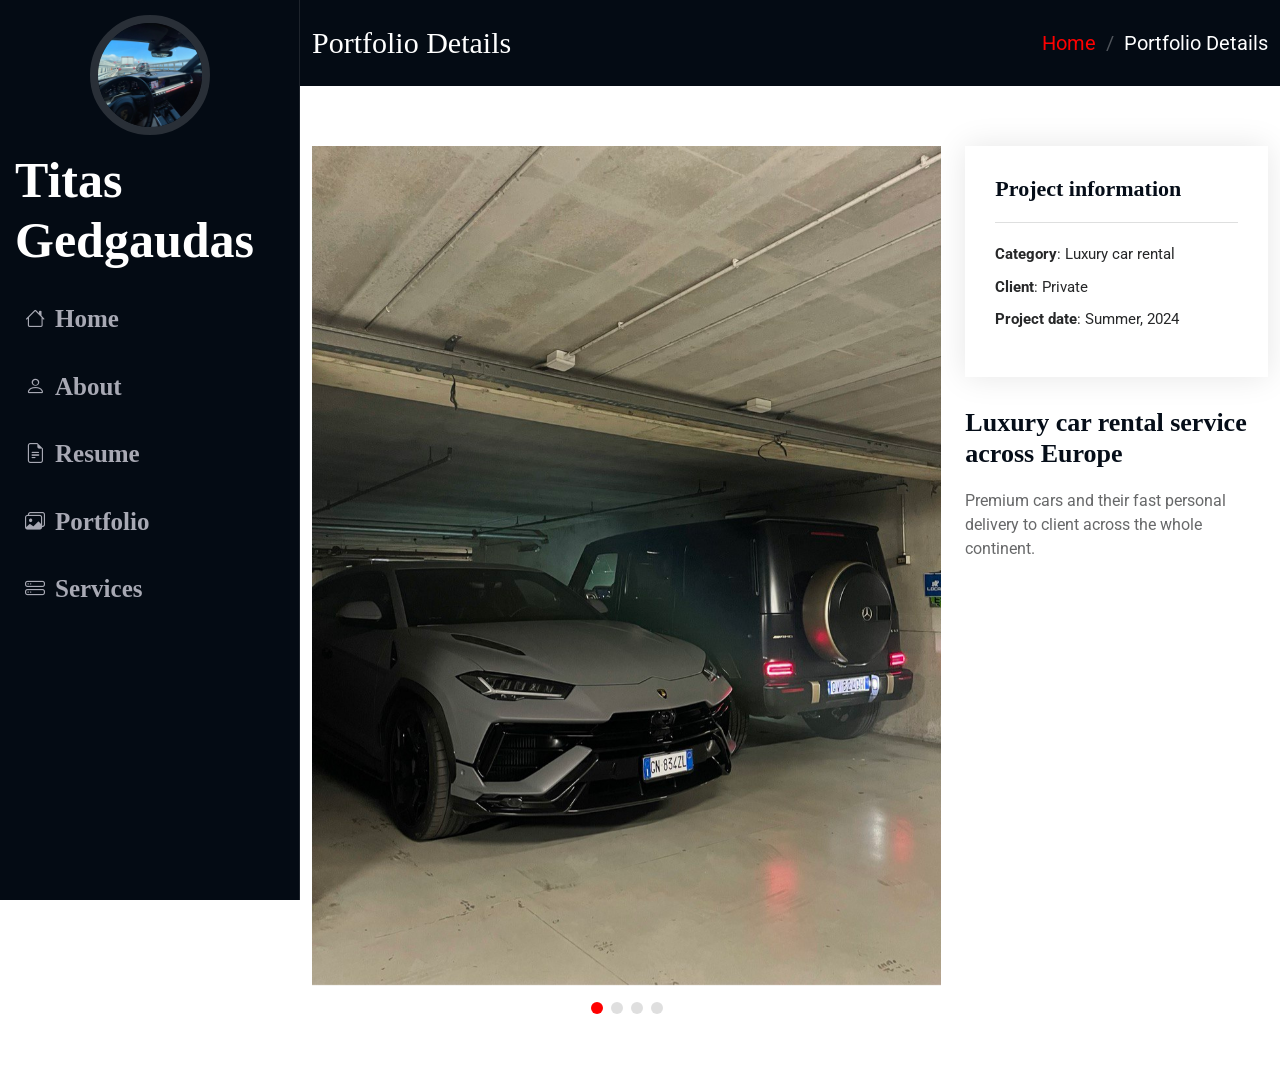
<file: portfolio-details.html>
<!-- Titas Gedgaudas | Grupe: EF-23/2 -->
<!DOCTYPE html>
<html lang="lt">

<head>
  <meta charset="utf-8">
  <meta content="width=device-width, initial-scale=1.0" name="viewport">
  <title>8_lab</title>
  <meta content="" name="description">
  <meta content="" name="keywords">

  <!-- Favicons -->
  <link href="assets/img/favicon.png" rel="icon">
  <link href="assets/img/apple-touch-icon.png" rel="apple-touch-icon">

  <!-- Fonts -->
  <link href="https://fonts.googleapis.com" rel="preconnect">
  <link href="https://fonts.gstatic.com" rel="preconnect" crossorigin>
  <link href="https://fonts.googleapis.com/css2?family=Roboto:ital,wght@0,100;0,300;0,400;0,500;0,700;0,900;1,100;1,300;1,400;1,500;1,700;1,900&family=Poppins:ital,wght@0,100;0,200;0,300;0,400;0,500;0,600;0,700;0,800;0,900;1,100;1,200;1,300;1,400;1,500;1,600;1,700;1,800;1,900&family=Raleway:ital,wght@0,100;0,200;0,300;0,400;0,500;0,600;0,700;0,800;0,900;1,100;1,200;1,300;1,400;1,500;1,600;1,700;1,800;1,900&display=swap" rel="stylesheet">

  <!-- Vendor CSS Files -->
  <link href="assets/vendor/bootstrap/css/bootstrap.min.css" rel="stylesheet">
  <link href="assets/vendor/bootstrap-icons/bootstrap-icons.css" rel="stylesheet">
  <link href="assets/vendor/aos/aos.css" rel="stylesheet">
  <link href="assets/vendor/glightbox/css/glightbox.min.css" rel="stylesheet">
  <link href="assets/vendor/swiper/swiper-bundle.min.css" rel="stylesheet">

  <!-- Main CSS File -->
  <link href="assets/css/main.css" rel="stylesheet">

</head>

<body class="portfolio-details-page">

  <header id="header" class="header dark-background d-flex flex-column">
    <i class="header-toggle d-xl-none bi bi-list"></i>

    <div class="profile-img">
      <img src="assets/img/my-profile-img.jpg" alt="" class="img-fluid rounded-circle">
    </div>

    <a href="index.html" class="logo d-flex align-items-center justify-content-center">
      <h1 class="sitename">Titas Gedgaudas</h1>
    </a>

    <nav id="navmenu" class="navmenu">
      <ul>
        <li><a href="index.html#hero"><i class="bi bi-house navicon"></i>Home</a></li>
        <li><a href="index.html#about"><i class="bi bi-person navicon"></i> About</a></li>
        <li><a href="index.html#resume"><i class="bi bi-file-earmark-text navicon"></i> Resume</a></li>
        <li><a href="index.html#portfolio"><i class="bi bi-images navicon"></i> Portfolio</a></li>
        <li><a href="index.html#services"><i class="bi bi-hdd-stack navicon"></i> Services</a></li>
      </ul>
    </nav>

  </header>

  <main class="main">

    <!-- Page Title -->
    <div class="page-title dark-background">
      <div class="container d-lg-flex justify-content-between align-items-center">
        <h1 class="mb-2 mb-lg-0">Portfolio Details</h1>
        <nav class="breadcrumbs">
          <ol>
            <li><a href="index.html">Home</a></li>
            <li class="current">Portfolio Details</li>
          </ol>
        </nav>
      </div>
    </div><!-- End Page Title -->

    <!-- Portfolio Details Section -->
    <section id="portfolio-details" class="portfolio-details section">

      <div class="container" data-aos="fade-up" data-aos-delay="100">

        <div class="row gy-4">

          <div class="col-lg-8">
            <div class="portfolio-details-slider swiper init-swiper">

              <script type="application/json" class="swiper-config">
                {
                  "loop": true,
                  "speed": 600,
                  "autoplay": {
                    "delay": 5000
                  },
                  "slidesPerView": "auto",
                  "pagination": {
                    "el": ".swiper-pagination",
                    "type": "bullets",
                    "clickable": true
                  }
                }
              </script>

              <div class="swiper-wrapper align-items-center">

                <div class="swiper-slide">
                  <img src="assets/img/portfolio/6.jpg" alt="" >
                </div>

                <div class="swiper-slide">
                  <img src="assets/img/portfolio/8.jpg" alt="">
                </div>

                <div class="swiper-slide">
                  <img src="assets/img/portfolio/2.jpg" alt="">
                </div>

                <div class="swiper-slide">
                  <img src="assets/img/portfolio/7.jpg" alt="">
                </div>

              </div>
              <div class="swiper-pagination"></div>
            </div>
          </div>

          <div class="col-lg-4">
            <div class="portfolio-info" data-aos="fade-up" data-aos-delay="200">
              <h3>Project information</h3>
              <ul>
                <li><strong>Category</strong>: Luxury car rental</li>
                <li><strong>Client</strong>: Private</li>
                <li><strong>Project date</strong>: Summer, 2024</li>
              </ul>
            </div>
            <div class="portfolio-description" data-aos="fade-up" data-aos-delay="300">
              <h2>Luxury car rental service across Europe</h2>
              <p>
                Premium cars and their fast personal delivery to client across the whole continent.
              </p>
            </div>
          </div>

        </div>

      </div>

    </section><!-- /Portfolio Details Section -->

  </main>

  <!-- Scroll Top -->
  <a href="#" id="scroll-top" class="scroll-top d-flex align-items-center justify-content-center"><i class="bi bi-arrow-up-short"></i></a>

  <!-- Preloader -->
  <div id="preloader"></div>

  <!-- Vendor JS Files -->
  <script src="assets/vendor/bootstrap/js/bootstrap.bundle.min.js"></script>
  <script src="assets/vendor/php-email-form/validate.js"></script>
  <script src="assets/vendor/aos/aos.js"></script>
  <script src="assets/vendor/typed.js/typed.umd.js"></script>
  <script src="assets/vendor/purecounter/purecounter_vanilla.js"></script>
  <script src="assets/vendor/waypoints/noframework.waypoints.js"></script>
  <script src="assets/vendor/glightbox/js/glightbox.min.js"></script>
  <script src="assets/vendor/imagesloaded/imagesloaded.pkgd.min.js"></script>
  <script src="assets/vendor/isotope-layout/isotope.pkgd.min.js"></script>
  <script src="assets/vendor/swiper/swiper-bundle.min.js"></script>

  <!-- Main JS File -->
  <script src="assets/js/main.js"></script>

</body>

</html>
</file>
<file: assets/css/main.css>
/* Fonts */
:root {
  --default-font: "Terminal", -apple-system, "Segoe UI", Roboto, "Helvetica Neue", Arial, "Noto Sans", "Liberation Sans", sans-serif, "Apple Color Emoji", "Segoe UI Emoji", "Segoe UI Symbol", "Noto Color Emoji";
  --heading-font: "Terminal";
  --nav-font: "Terminal";
}

/* Global Colors - The following color variables are used throughout the website. Updating them here will change the color scheme of the entire website */
:root { 
  --background-color: #ffffff; /* Background color for the entire website, including individual sections */
  --default-color: #272829; /* Default color used for the majority of the text content across the entire website */
  --heading-color: #050d18; /* Color for headings, subheadings and title throughout the website */
  --accent-color: #FF0000; /* Accent color that represents your brand on the website. It's used for buttons, links, and other elements that need to stand out */
  --surface-color: #ffffff; /* The surface color is used as a background of boxed elements within sections, such as cards, icon boxes, or other elements that require a visual separation from the global background. */
  --contrast-color: #272829; /* Contrast color for text, ensuring readability against backgrounds of accent, heading, or default colors. */
}

/* Dark Theme */
.dark-theme {
  --background-color: #181818;
  --default-color: #e0e0e0;
  --heading-color: #ffffff;
  --accent-color: #FF6F61;
  --surface-color: #303030;
  --contrast-color: #ffffff;
}

/* Nav Menu Colors - The following color variables are used specifically for the navigation menu. They are separate from the global colors to allow for more customization options */
:root {
  --nav-color: #a8a9b4;  /* The default color of the main navmenu links */
  --nav-hover-color: #FF0000; /* Applied to main navmenu links when they are hovered over or active */
  --nav-mobile-background-color: #040b14; /* Used as the background color for mobile navigation menu */
  --nav-dropdown-background-color: #040b14; /* Used as the background color for dropdown items that appear when hovering over primary navigation items */
  --nav-dropdown-color: #a8a9b4; /* Used for navigation links of the dropdown items in the navigation menu. */
  --nav-dropdown-hover-color: #ffffff; /* Similar to --nav-hover-color, this color is applied to dropdown navigation links when they are hovered over. */
}

/* Color Presets - These classes override global colors when applied to any section or element, providing reuse of the sam color scheme. */

.light-background {
  --background-color: #f4fafd;
  --surface-color: #ffffff;
}

.dark-background {
  --background-color: #040b14;
  --default-color: #ffffff;
  --heading-color: #ffffff;
  --surface-color: #151f2b;
  --contrast-color: #ffffff;
}

/* Smooth scroll */
:root {
  scroll-behavior: smooth;
}

/*--------------------------------------------------------------
# General Styling & Shared Classes
--------------------------------------------------------------*/
body {
  color: var(--default-color);
  background-color: var(--background-color);
  font-family: var(--default-font);
  color: var(--default-color);
}

a {
  color: var(--accent-color);
  text-decoration: none;
  transition: 0.3s;
}

a:hover {
  color: color-mix(in srgb, var(--accent-color), transparent 25%);
  text-decoration: none;
}

h1,
h2,
h3,
h4,
h5,
h6 {
  color: var(--heading-color);
  font-family: var(--heading-font);
}

/* PHP Email Form Messages
------------------------------*/
.php-email-form .error-message {
  display: none;
  background: #df1529;
  color: #ffffff;
  text-align: left;
  padding: 15px;
  margin-bottom: 24px;
  font-weight: 600;
}

.php-email-form .sent-message {
  display: none;
  color: #ffffff;
  background: #059652;
  text-align: center;
  padding: 15px;
  margin-bottom: 24px;
  font-weight: 600;
}

.php-email-form .loading {
  display: none;
  background: var(--surface-color);
  text-align: center;
  padding: 15px;
  margin-bottom: 24px;
}

.php-email-form .loading:before {
  content: "";
  display: inline-block;
  border-radius: 50%;
  width: 24px;
  height: 24px;
  margin: 0 10px -6px 0;
  border: 3px solid var(--accent-color);
  border-top-color: var(--surface-color);
  animation: php-email-form-loading 1s linear infinite;
}

@keyframes php-email-form-loading {
  0% {
    transform: rotate(0deg);
  }

  100% {
    transform: rotate(360deg);
  }
}

/*--------------------------------------------------------------
# Global Header
--------------------------------------------------------------*/
.header {
  color: var(--default-color);
  background-color: var(--background-color);
  position: fixed;
  top: 0;
  left: 0;
  bottom: 0;
  padding: 0 15px;
  width: 300px;
  transition: all ease-in-out 0.3s;
  overflow-y: auto;
  z-index: 997;
  border-right: 1px solid color-mix(in srgb, var(--default-color), transparent 90%);
}

.header .profile-img img {
  margin: 15px auto;
  display: block;
  width: 120px;
  border: 8px solid color-mix(in srgb, var(--default-color), transparent 85%);
}

.header .logo {
  line-height: 1;
  margin-bottom: 15px;
}

.header .logo img {
  max-height: 52px;
  margin-right: 12px;
}

.header .logo h1 {
  font-size: 50px;
  margin: 0;
  font-weight: 700;
  color: var(--heading-color);
}

.header .social-links {
  margin: 0 0 20px 0;
}

.header .social-links a {
  font-size: 16px;
  display: inline-flex;
  align-items: center;
  justify-content: center;
  background: color-mix(in srgb, var(--default-color), transparent 90%);
  color: var(--default-color);
  margin: 0 2px;
  border-radius: 50%;
  text-align: center;
  width: 40px;
  height: 40px;
  transition: 0.3s;
}

.header .social-links a:hover {
  color: var(--contrast-color);
  background: var(--accent-color);
}

@media (min-width: 1200px) {

  .header~main,
  .header~#footer {
    margin-left: 300px;
  }
}

@media (max-width: 1199px) {
  .header {
    left: -100%;
  }
}

.header.header-show {
  left: 0;
}

.header .header-toggle {
  color: var(--contrast-color);
  background-color: var(--accent-color);
  font-size: 22px;
  display: flex;
  align-items: center;
  justify-content: center;
  width: 40px;
  height: 40px;
  border-radius: 50%;
  cursor: pointer;
  position: fixed;
  top: 15px;
  right: 15px;
  z-index: 9999;
  transition: background-color 0.3s;
}

.header .header-toggle:hover {
  color: var(--contrast-color);
  background-color: color-mix(in srgb, var(--accent-color) 90%, white 15%);
}

/*--------------------------------------------------------------
# Navigation Menu
--------------------------------------------------------------*/
.mobile-nav-toggle {
  display: none;
}

.navmenu {
  padding: 0;
  z-index: 9997;
}

.navmenu ul {
  list-style: none;
  padding: 0 0 20px 0;
  margin: 0;
}

.navmenu a,
.navmenu a:focus {
  color: var(--nav-color);
  padding: 15px 10px;
  font-family: var(--nav-font);
  font-size: 25px;
  font-weight: 600;
  display: flex;
  align-items: center;
  white-space: nowrap;
  transition: 0.3s;
  width: 100%;
}

.navmenu a .navicon,
.navmenu a:focus .navicon {
  font-size: 20px;
  margin-right: 10px;
}

.navmenu a .toggle-dropdown,
.navmenu a:focus .toggle-dropdown {
  font-size: 12px;
  line-height: 0;
  margin-left: auto;
  width: 30px;
  height: 30px;
  display: flex;
  align-items: center;
  justify-content: center;
  border-radius: 50%;
  transition: 0.3s;
  flex-shrink: 0;
  background-color: color-mix(in srgb, var(--accent-color), transparent 90%);
}

.navmenu a .toggle-dropdown:hover,
.navmenu a:focus .toggle-dropdown:hover {
  background-color: var(--accent-color);
  color: var(--contrast-color);
}

.navmenu a:hover,
.navmenu .active,
.navmenu .active:focus {
  color: var(--nav-hover-color);
}

.navmenu a:hover .navicon,
.navmenu .active .navicon,
.navmenu .active:focus .navicon {
  color: var(--accent-color);
}

.navmenu .active .toggle-dropdown,
.navmenu .active:focus .toggle-dropdown {
  background-color: var(--accent-color);
  color: var(--contrast-color);
  transform: rotate(180deg);
}

.navmenu .dropdown {
  display: block;
}

.navmenu .dropdown a,
.navmenu .dropdown a:focus {
  color: --nav-dropdown-color;
}

.navmenu .dropdown a:hover,
.navmenu .dropdown .active,
.navmenu .dropdown .active:focus {
  color: var(--nav-dropdown-hover-color);
}

.navmenu .dropdown ul {
  position: static;
  display: none;
  z-index: 99;
  padding: 5px 10px;
  margin: 5px 10px;
  background-color: var(--nav-dropdown-background-color);
  border: 1px solid color-mix(in srgb, var(--default-color), transparent 90%);
  box-shadow: none;
  transition: all 0.5s ease-in-out;
}

.navmenu .dropdown ul ul {
  background-color: rgba(33, 37, 41, 0.1);
}

.navmenu .dropdown>.dropdown-active {
  display: block;
  background-color: rgba(33, 37, 41, 0.03);
}

/*--------------------------------------------------------------
# Global Footer
--------------------------------------------------------------*/
.footer {
  color: var(--default-color);
  background-color: var(--background-color);
  font-size: 10px;
  padding: 40px 0;
  position: relative;
  border-top: 1px solid color-mix(in srgb, var(--default-color), transparent 90%);
}

.footer .copyright p {
  margin-bottom: 0;
}

.footer .credits {
  margin-top: 4px;
  font-size: 13px;
  text-align: center;
}

/*--------------------------------------------------------------
# Preloader
--------------------------------------------------------------*/
#preloader {
  position: fixed;
  inset: 0;
  z-index: 999999;
  overflow: hidden;
  background: var(--background-color);
  transition: all 0.6s ease-out;
}

#preloader:before {
  content: "";
  position: fixed;
  top: calc(50% - 30px);
  left: calc(50% - 30px);
  border: 6px solid #ffffff;
  border-color: var(--accent-color) transparent var(--accent-color) transparent;
  border-radius: 50%;
  width: 60px;
  height: 60px;
  animation: animate-preloader 1.5s linear infinite;
}

@keyframes animate-preloader {
  0% {
    transform: rotate(0deg);
  }

  100% {
    transform: rotate(360deg);
  }
}

/*--------------------------------------------------------------
# Scroll Top Button
--------------------------------------------------------------*/
.scroll-top {
  position: fixed;
  visibility: hidden;
  opacity: 0;
  right: 15px;
  bottom: -15px;
  z-index: 99999;
  background-color: var(--accent-color);
  width: 44px;
  height: 44px;
  border-radius: 50px;
  transition: all 0.4s;
}

.scroll-top i {
  font-size: 24px;
  color: var(--contrast-color);
  line-height: 0;
}

.scroll-top:hover {
  background-color: color-mix(in srgb, var(--accent-color), transparent 20%);
  color: var(--contrast-color);
}

.scroll-top.active {
  visibility: visible;
  opacity: 1;
  bottom: 15px;
}

/*--------------------------------------------------------------
# Disable aos animation delay on mobile devices
--------------------------------------------------------------*/
@media screen and (max-width: 768px) {
  [data-aos-delay] {
    transition-delay: 0 !important;
  }
}

/*--------------------------------------------------------------
# Global Page Titles & Breadcrumbs
--------------------------------------------------------------*/
.page-title {
  color: var(--default-color);
  background-color: var(--background-color);
  padding: 25px 0;
  position: relative;
}

.page-title h1 {
  font-size: 30px;
  font-weight: 200;
}

.page-title .breadcrumbs ol {
  display: flex;
  flex-wrap: wrap;
  list-style: none;
  padding: 0;
  margin: 0;
  font-size: 20px;
  font-weight: 400;
}

.page-title .breadcrumbs ol li+li {
  padding-left: 10px;
}

.page-title .breadcrumbs ol li+li::before {
  content: "/";
  display: inline-block;
  padding-right: 10px;
  color: color-mix(in srgb, var(--default-color), transparent 70%);
}

/*--------------------------------------------------------------
# Global Sections
--------------------------------------------------------------*/
section,
.section {
  color: var(--default-color);
  background-color: var(--background-color);
  padding: 60px 0;
  overflow: clip;
}

/*--------------------------------------------------------------
# Global Section Titles
--------------------------------------------------------------*/
.section-title {
  padding-bottom: 60px;
  position: relative;
}

.section-title h2 {
  font-size: 50px;
  font-weight: 400;
  margin-bottom: 20px;
  padding-bottom: 20px;
  position: relative;
}

.section-title h2:after {
  content: "";
  position: absolute;
  display: block;
  width: 50px;
  height: 3px;
  background: var(--accent-color);
  left: 0;
  bottom: 0;
}

.section-title p {
  margin-bottom: 0;
}

/*--------------------------------------------------------------
# Hero Section
--------------------------------------------------------------*/
.hero {
  width: 100%;
  min-height: 100vh;
  position: relative;
  padding: 80px 0;
  display: flex;
  align-items: center;
  justify-content: center;
}

.hero img {
  position: absolute;
  inset: 0;
  display: block;
  width: 100%;
  height: 100%;
  object-fit: cover;
  z-index: 1;
}

.hero:before {
  content: "";
  background: color-mix(in srgb, var(--background-color), transparent 70%);
  position: absolute;
  inset: 0;
  z-index: 2;
}

.hero .container {
  position: relative;
  z-index: 3;
}

.hero h2 {
  margin: 0;
  font-size: 80px;
  font-weight: 200;
}

.hero p {
  margin: 5px 0 0 0;
  font-size: 40px;
}

.hero p span {
  letter-spacing: 1px;
  border-bottom: 2px solid var(--accent-color);
}

.hero .social-links {
  margin-top: 25px;
}

.hero .social-links a {
  font-size: 24px;
  display: inline-block;
  color: color-mix(in srgb, var(--default-color), transparent 50%);
  line-height: 1;
  margin-right: 20px;
  transition: 0.3s;
}

.hero .social-links a:hover {
  color: var(--accent-color);
}

@media (max-width: 768px) {
  .hero h2 {
    font-size: 32px;
  }

  .hero p {
    font-size: 20px;
  }
}

/*--------------------------------------------------------------
# About Section
--------------------------------------------------------------*/
.about .content h2 {
  font-weight: 200;
  font-size: 40x;
}

.about .content ul {
  list-style: none;
  padding: 0;
}

.about .content ul li {
  margin-bottom: 10px;
  display: flex;
  align-items: center;
}

.about .content ul strong {
  margin-right: 10px;
}

.about .content ul i {
  font-size: 40px;
  margin-right: 5px;
  color: var(--accent-color);
  line-height: 0;
}

/*--------------------------------------------------------------
# Stats Section
--------------------------------------------------------------*/
.stats .stats-item {
  padding: 30px;
  width: 100%;
}

.stats .stats-item i {
  color: var(--accent-color);
  display: block;
  font-size: 60px;
  float: left;
  line-height: 0;
}

.stats .stats-item .purecounter {
  color: var(--heading-color);
  font-size: 60px;
  line-height: 40px;
  display: block;
  font-weight: 700;
  margin-left: 60px;
}

.stats .stats-item p {
  color: color-mix(in srgb, var(--default-color), transparent 40%);
  padding: 15px 0 0 0;
  margin: 0 0 0 60px;
  font-family: var(--heading-font);
  font-size: 14px;
}

/*--------------------------------------------------------------
# Skills Section
--------------------------------------------------------------*/
.skills .progress {
  height: 60px;
  display: block;
  background: none;
  border-radius: 0;
}

.skills .progress .skill {
  color: var(--heading-color);
  padding: 0;
  margin: 0 0 6px 0;
  text-transform: uppercase;
  display: block;
  font-weight: 600;
  font-family: var(--heading-font);
}

.skills .progress .skill .val {
  float: right;
  font-style: normal;
}

.skills .progress-bar-wrap {
  background: color-mix(in srgb, var(--default-color), transparent 90%);
  height: 10px;
}

.skills .progress-bar {
  width: 1px;
  height: 10px;
  transition: 0.9s;
  background-color: var(--accent-color);
}

/*--------------------------------------------------------------
# Resume Section
--------------------------------------------------------------*/
.resume .resume-title {
  color: var(--heading-color);
  font-size: 30px;
  font-weight: 500;
  margin-top: 20px;
  margin-bottom: 20px;
}

.resume .resume-item {
  padding: 0 0 20px 20px;
  margin-top: -2px;
  border-left: 2px solid var(--accent-color);
  position: relative;
}

.resume .resume-item h4 {
  line-height: 18px;
  font-size: 20px;
  font-weight: 600;
  text-transform: uppercase;
  color: color-mix(in srgb, var(--default-color), transparent 20%);
  margin-bottom: 10px;
}

.resume .resume-item h5 {
  font-size: 20px;
  padding: 5px 15px;
  display: inline-block;
  font-weight: 600;
  margin-bottom: 10px;
}

.resume .resume-item ul {
  padding-left: 20px;
}

.resume .resume-item ul li {
  padding-bottom: 10px;
}

.resume .resume-item:last-child {
  padding-bottom: 0;
}

.resume .resume-item::before {
  content: "";
  position: absolute;
  width: 16px;
  height: 16px;
  border-radius: 50px;
  left: -9px;
  top: 0;
  background: var(--background-color);
  border: 2px solid var(--accent-color);
}

/*--------------------------------------------------------------
# Portfolio Section
--------------------------------------------------------------*/
.portfolio .portfolio-filters {
  padding: 0;
  margin: 0 auto 20px auto;
  list-style: none;
  text-align: center;
}

.portfolio .portfolio-filters li {
  cursor: pointer;
  display: inline-block;
  padding: 0;
  font-size: 14px;
  font-weight: 400;
  margin: 0 10px;
  line-height: 1;
  text-transform: uppercase;
  margin-bottom: 10px;
  transition: all 0.3s ease-in-out;
}

.portfolio .portfolio-filters li:hover,
.portfolio .portfolio-filters li.filter-active {
  color: var(--accent-color);
}

.portfolio .portfolio-filters li:first-child {
  margin-left: 0;
}

.portfolio .portfolio-filters li:last-child {
  margin-right: 0;
}

@media (max-width: 575px) {
  .portfolio .portfolio-filters li {
    font-size: 14px;
    margin: 0 5px;
  }
}

.portfolio .portfolio-content {
  position: relative;
  overflow: hidden;
}

.portfolio .portfolio-content img {
  transition: 0.3s;
}

.portfolio .portfolio-content .portfolio-info {
  opacity: 0;
  position: absolute;
  inset: 0;
  z-index: 3;
  transition: all ease-in-out 0.3s;
  background: rgba(0, 0, 0, 0.6);
  padding: 15px;
}

.portfolio .portfolio-content .portfolio-info h4 {
  font-size: 14px;
  padding: 5px 10px;
  font-weight: 400;
  color: #ffffff;
  display: inline-block;
  background-color: var(--accent-color);
}

.portfolio .portfolio-content .portfolio-info p {
  position: absolute;
  bottom: 10px;
  text-align: center;
  display: inline-block;
  left: 0;
  right: 0;
  font-size: 16px;
  font-weight: 600;
  color: rgba(255, 255, 255, 0.8);
}

.portfolio .portfolio-content .portfolio-info .preview-link,
.portfolio .portfolio-content .portfolio-info .details-link {
  position: absolute;
  left: calc(50% - 40px);
  font-size: 26px;
  top: calc(50% - 14px);
  color: #ffffff;
  transition: 0.3s;
  line-height: 1.2;
}

.portfolio .portfolio-content .portfolio-info .preview-link:hover,
.portfolio .portfolio-content .portfolio-info .details-link:hover {
  color: var(--accent-color);
}

.portfolio .portfolio-content .portfolio-info .details-link {
  left: 50%;
  font-size: 34px;
  line-height: 0;
}

.portfolio .portfolio-content:hover .portfolio-info {
  opacity: 1;
}

.portfolio .portfolio-content:hover img {
  transform: scale(1.1);
}

/*--------------------------------------------------------------
# Services Section
--------------------------------------------------------------*/
.services .service-item {
  position: relative;
}

.services .service-item .icon {
  background: var(--accent-color);
  display: flex;
  align-items: center;
  justify-content: center;
  width: 54px;
  height: 54px;
  border-radius: 50%;
  transition: 0.5s;
  border: 1px solid var(--accent-color);
  margin-right: 20px;
}

.services .service-item .icon i {
  color: var(--contrast-color);
  font-size: 24px;
  line-height: 0;
}

.services .service-item:hover .icon {
  background: var(--surface-color);
}

.services .service-item:hover .icon i {
  color: var(--accent-color);
}

.services .service-item .title {
  font-weight: 700;
  margin-bottom: 15px;
  font-size: 18px;
}

.services .service-item .title a {
  color: var(--heading-color);
}

.services .service-item .title a:hover {
  color: var(--accent-color);
}

.services .service-item .description {
  line-height: 24px;
  font-size: 14px;
}


/*--------------------------------------------------------------
# Portfolio Details Section
--------------------------------------------------------------*/
.portfolio-details .portfolio-details-slider img {
  width: 100%;
}

.portfolio-details .portfolio-details-slider .swiper-pagination {
  margin-top: 20px;
  position: relative;
}

.portfolio-details .portfolio-details-slider .swiper-pagination .swiper-pagination-bullet {
  width: 12px;
  height: 12px;
  background-color: color-mix(in srgb, var(--default-color), transparent 85%);
  opacity: 1;
}

.portfolio-details .portfolio-details-slider .swiper-pagination .swiper-pagination-bullet-active {
  background-color: var(--accent-color);
}

.portfolio-details .portfolio-info {
  padding: 30px;
  box-shadow: 0px 0 30px rgba(0, 0, 0, 0.1);
}

.portfolio-details .portfolio-info h3 {
  font-size: 22px;
  font-weight: 700;
  margin-bottom: 20px;
  padding-bottom: 20px;
  border-bottom: 1px solid color-mix(in srgb, var(--default-color), transparent 85%);
}

.portfolio-details .portfolio-info ul {
  list-style: none;
  padding: 0;
  font-size: 15px;
}

.portfolio-details .portfolio-info ul li+li {
  margin-top: 10px;
}

.portfolio-details .portfolio-description {
  padding-top: 30px;
}

.portfolio-details .portfolio-description h2 {
  font-size: 26px;
  font-weight: 700;
  margin-bottom: 20px;
}

.portfolio-details .portfolio-description p {
  padding: 0;
  color: color-mix(in srgb, var(--default-color), transparent 30%);
}

/*--------------------------------------------------------------
# Service Details Section
--------------------------------------------------------------*/
.service-details .services-list {
  padding: 10px 30px;
  border: 1px solid color-mix(in srgb, var(--default-color), transparent 90%);
  margin-bottom: 20px;
}

.service-details .services-list a {
  display: block;
  line-height: 1;
  padding: 8px 0 8px 15px;
  border-left: 3px solid color-mix(in srgb, var(--default-color), transparent 70%);
  margin: 20px 0;
  color: color-mix(in srgb, var(--default-color), transparent 20%);
  transition: 0.3s;
}

.service-details .services-list a.active {
  color: var(--heading-color);
  font-weight: 700;
  border-color: var(--accent-color);
}

.service-details .services-list a:hover {
  border-color: var(--accent-color);
}

.service-details .services-img {
  margin-bottom: 20px;
}

.service-details h3 {
  font-size: 26px;
  font-weight: 700;
}

.service-details h4 {
  font-size: 20px;
  font-weight: 700;
}

.service-details p {
  font-size: 15px;
}

.service-details ul {
  list-style: none;
  padding: 0;
  font-size: 15px;
}

.service-details ul li {
  padding: 5px 0;
  display: flex;
  align-items: center;
}

.service-details ul i {
  font-size: 20px;
  margin-right: 8px;
  color: var(--accent-color);
}

#theme-toggle {
  border: 2px solid var(--accent-color);
  color: var(--contrast-color);
  padding: 10px 20px;
  cursor: pointer;
  transition: background-color 0.3s, color 0.3s;
}

#theme-toggle:hover {
  background-color: var(--accent-color);
  color: var(--contrast-color);
}

.car-animation {
  position: absolute;
  bottom: 10%; /* Places the animation in the middle of the screen */
  left: 0;
  right: 0;
  overflow: hidden;
}

@media (max-width: 768px) {
  .car-animation {
    bottom: 45%; /* Adjust for smaller screens */
  }
}

#contact-form {
  margin: 20px auto;
  max-width: 600px;
}

#contact-form div {
  margin-bottom: 10px;
}

#contact-form label {
  display: block;
  font-weight: bold;
}

#contact-form input {
  width: 100%;
  padding: 8px;
  margin: 5px 0;
  border: 1px solid #ccc;
  border-radius: 4px;
}

#saveButton {
  background-color: #4CAF50;
  color: white;
  padding: 10px 20px;
  border: none;
  border-radius: 4px;
  cursor: pointer;
}

#saveButton:hover {
  background-color: #45a049;
}

#output {
  margin-top: 20px;
}
</file>
